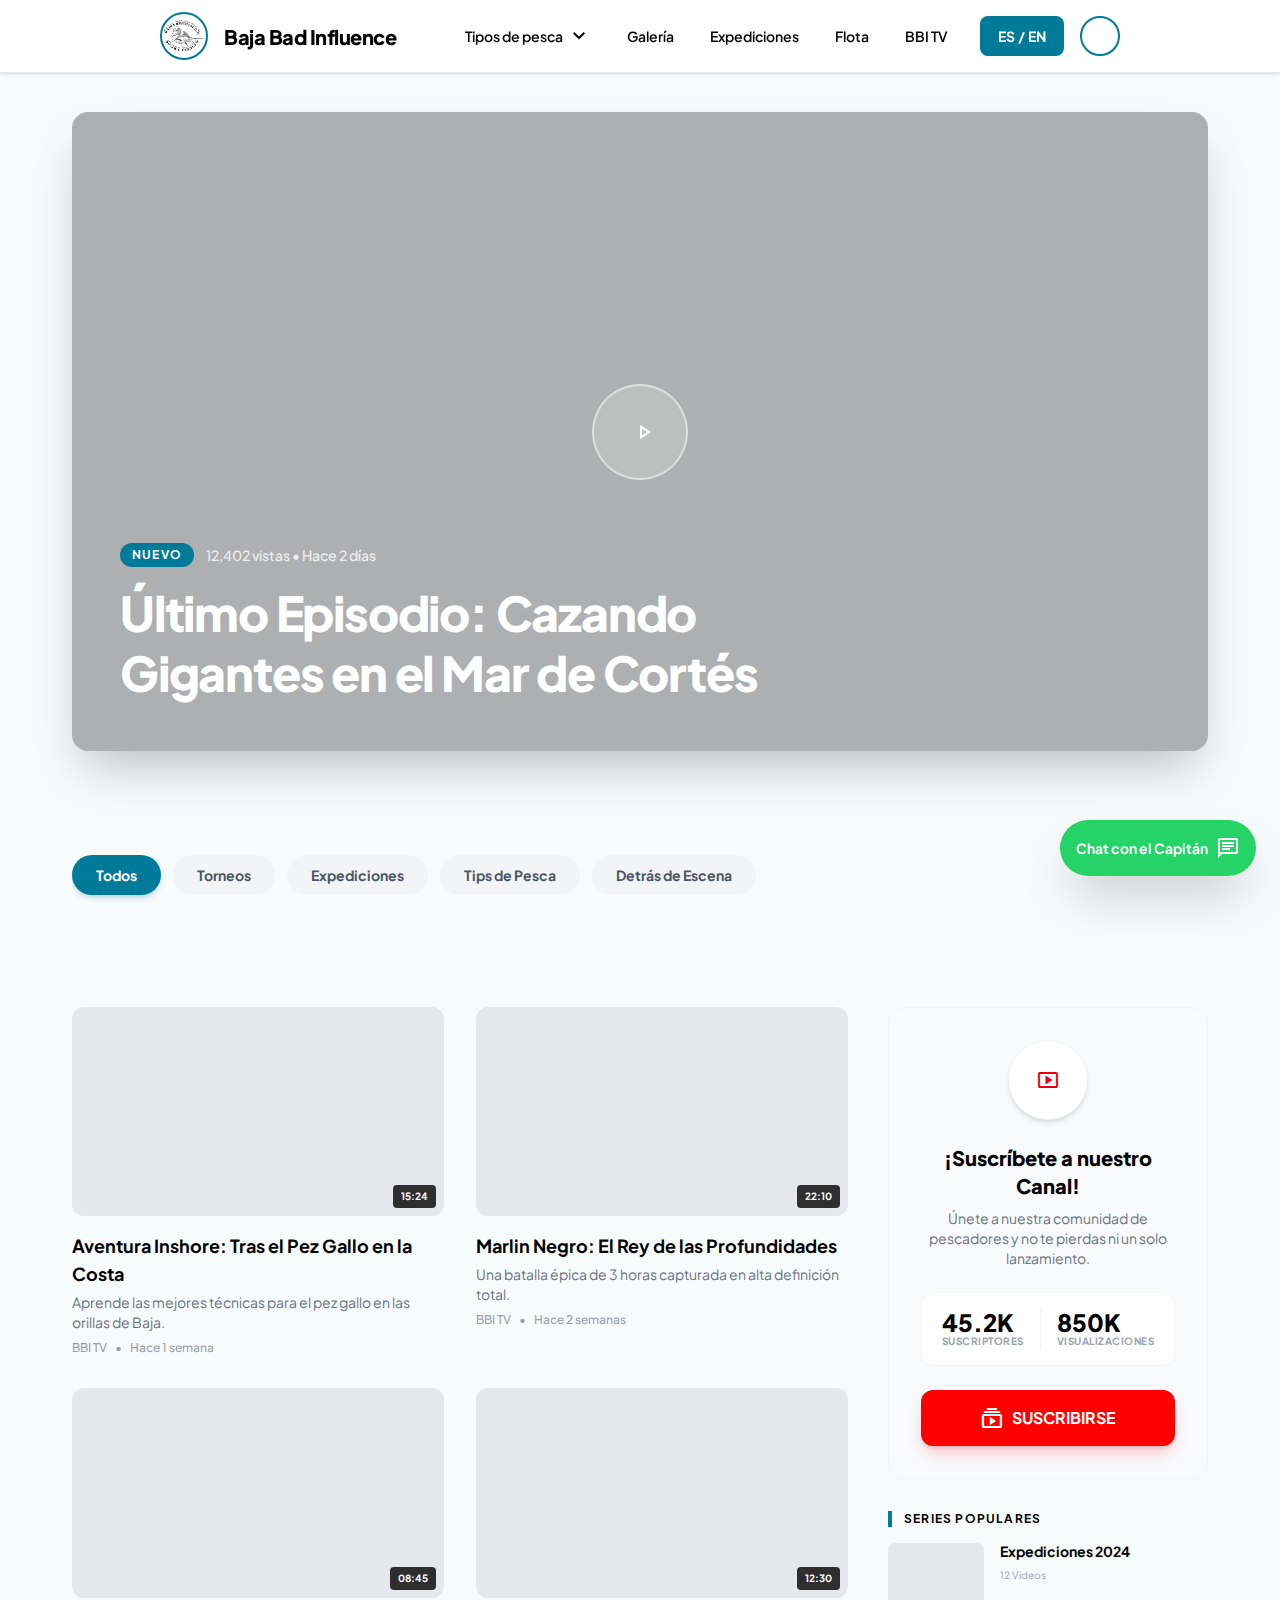
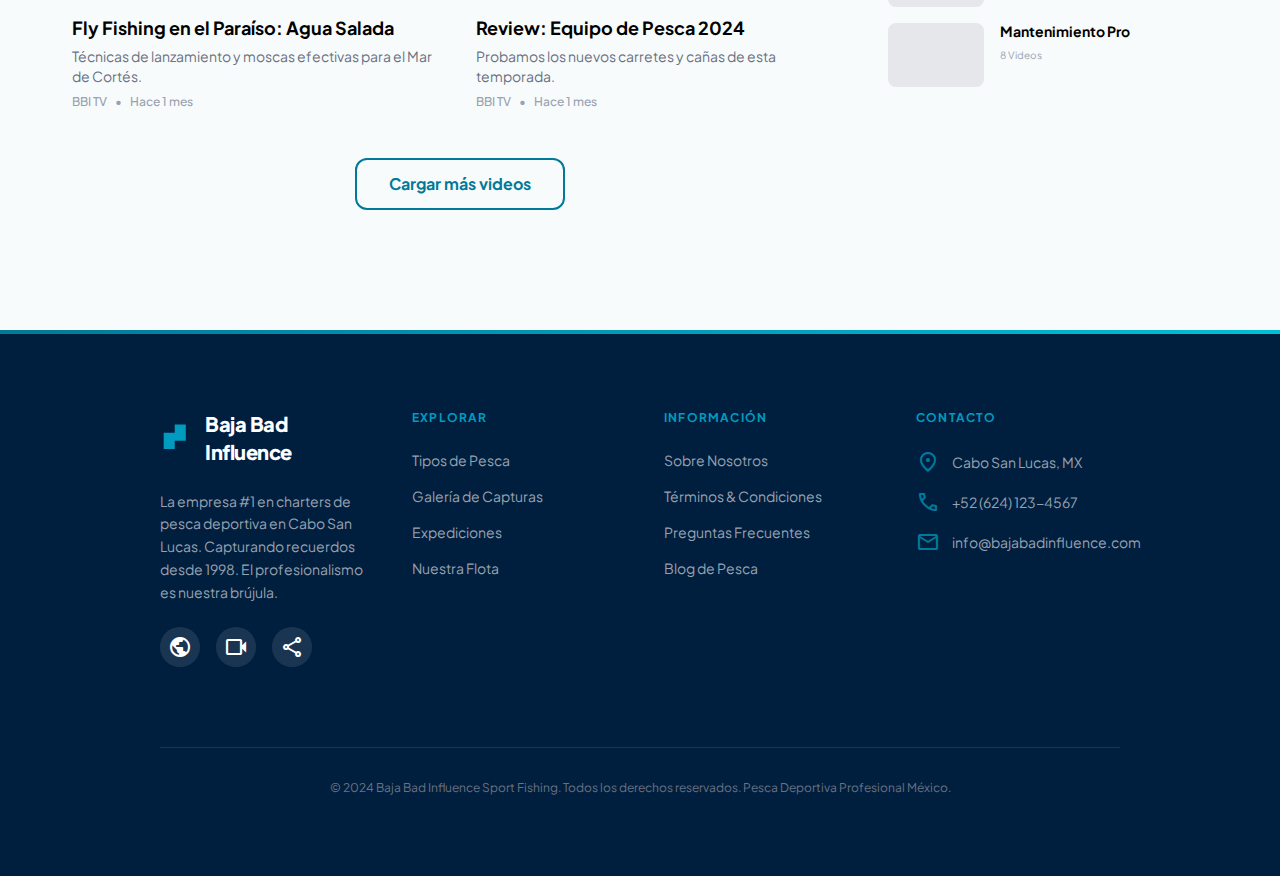
<file: bbitv/index.html>
<!DOCTYPE html><html lang="es"> <head><meta charset="utf-8"><meta name="viewport" content="width=device-width, initial-scale=1.0"><title>Baja Bad Influence</title><link href="https://fonts.googleapis.com/css2?family=Plus+Jakarta+Sans:wght@300;400;500;600;700;800&display=swap" rel="stylesheet"><link href="https://fonts.googleapis.com/css2?family=Material+Symbols+Outlined:wght,FILL@100..700,0..1&display=swap" rel="stylesheet"><link rel="stylesheet" href="/_astro/bbitv.CvsJj22q.css"></head> <body class="bg-background-light ">  <a class="fixed bottom-6 right-6 z-50 bg-[#25D366] text-white p-4 rounded-full shadow-2xl flex items-center gap-2 hover:scale-110 transition-transform" href="#"> <span class="text-sm font-bold">Chat con el Capitán</span> <span class="material-symbols-outlined">chat</span> </a> <header class="fixed top-0 left-0 w-full z-[100] bg-white border-b border-gray-200 px-4 md:px-10 lg:px-40 py-3 shadow-sm"> <div class="flex items-center justify-between whitespace-nowrap max-w-[1200px] mx-auto"> <div class="flex items-center gap-4"> <div class="size-12 flex items-center justify-center bg-white rounded-full border-2 border-primary overflow-hidden"> <img src="/img/logo.png" alt=""> </div> <h2 class=" text-xl font-extrabold leading-tight tracking-tight">
Baja Bad Influence
</h2> </div> <div class="hidden lg:flex flex-1 justify-end gap-8"> <nav class="flex items-center gap-9"> <div class="group relative py-2"> <a class=" text-sm font-semibold flex items-center gap-1 hover:text-primary transition-colors" href="#">
Tipos de pesca
<span class="material-symbols-outlined text-xs">expand_more</span> </a> <div class="absolute top-full left-0 hidden group-hover:block bg-white border border-gray-100 rounded-lg shadow-xl p-4 min-w-[200px]"> <a class="block py-2 text-sm hover:text-primary transition-colors" href="/tipo-pesca/inshore">
Inshore Fishing
</a> <a class="block py-2 text-sm hover:text-primary transition-colors" href="/tipo-pesca/deep-sea">
Deep Sea
</a> <a class="block py-2 text-sm hover:text-primary transition-colors" href="/tipo-pesca/fly-fishing">
Fly Fishing
</a> </div> </div> <a class=" text-sm font-semibold hover:text-primary transition-colors" href="/galeria">
Galería
</a> <a class=" text-sm font-semibold hover:text-primary transition-colors" href="/expediciones">
Expediciones
</a> <a class=" text-sm font-semibold hover:text-primary transition-colors" href="/flota">
Flota
</a> <a class=" text-sm font-semibold hover:text-primary transition-colors" href="/bbitv">
BBI TV
</a> </nav> <div class="flex items-center gap-4"> <button class="flex min-w-[84px] items-center justify-center rounded-lg h-10 px-4 bg-primary text-white text-sm font-bold tracking-wide hover:shadow-lg transition-all"> <span>ES / EN</span> </button> <div class="bg-center bg-no-repeat bg-cover rounded-full size-10 border-2 border-primary" style="background-image: url(&quot;https://lh3.googleusercontent.com/aida-public/...&quot;);"></div> </div> </div> </div> </header> <main class="pt-20 py-10 max-w-[1200px] mx-auto px-4 space-y-16"> <section class="max-w-[1200px] mx-auto px-4 mt-8"> <div class="relative aspect-video w-full rounded-2xl overflow-hidden shadow-2xl group cursor-pointer"> <div class="absolute inset-0 bg-cover bg-center" style="background-image: url(&quot;https://lh3.googleusercontent.com/aida-public/[base64]&quot;);"></div> <div class="absolute inset-0 bg-black/30 group-hover:bg-black/20 transition-all flex items-center justify-center"> <div class="size-24 rounded-full bg-white/20 backdrop-blur-md flex items-center justify-center border-2 border-white/50 group-hover:scale-110 transition-transform"> <span class="material-symbols-outlined text-white text-6xl translate-x-1">play_arrow</span> </div> </div> <div class="absolute bottom-0 left-0 right-0 p-8 md:p-12 video-overlay-gradient"> <div class="flex items-center gap-3 mb-4"> <span class="bg-primary text-white text-xs font-bold px-3 py-1 rounded-full uppercase tracking-widest">NUEVO</span> <span class="text-white/80 text-sm font-medium">12,402 vistas • Hace 2 días</span> </div> <h1 class="text-white text-3xl md:text-5xl font-extrabold leading-tight tracking-tight max-w-3xl">
Último Episodio: Cazando Gigantes en el Mar de Cortés
</h1> </div> </div> </section> <section class="max-w-[1200px] mx-auto px-4 py-10"> <div class="flex items-center gap-3 overflow-x-auto hide-scrollbar pb-2"> <button class="px-6 py-2.5 rounded-full bg-primary text-white font-bold text-sm whitespace-nowrap shadow-md shadow-primary/20">Todos</button> <button class="px-6 py-2.5 rounded-full bg-gray-100 text-gray-600 hover:bg-primary/10 hover:text-primary font-bold text-sm whitespace-nowrap transition-colors">Torneos</button> <button class="px-6 py-2.5 rounded-full bg-gray-100 text-gray-600 hover:bg-primary/10 hover:text-primary font-bold text-sm whitespace-nowrap transition-colors">Expediciones</button> <button class="px-6 py-2.5 rounded-full bg-gray-100 text-gray-600 hover:bg-primary/10 hover:text-primary font-bold text-sm whitespace-nowrap transition-colors">Tips de Pesca</button> <button class="px-6 py-2.5 rounded-full bg-gray-100 text-gray-600 hover:bg-primary/10 hover:text-primary font-bold text-sm whitespace-nowrap transition-colors">Detrás de Escena</button> </div> </section> <section class="max-w-[1200px] mx-auto px-4 pb-20 flex flex-col lg:flex-row gap-10"> <div class="flex-1"> <div class="grid grid-cols-1 md:grid-cols-2 gap-8"> <div class="group cursor-pointer"> <div class="relative aspect-video rounded-xl overflow-hidden mb-4 bg-gray-200"> <div class="absolute inset-0 bg-cover bg-center" style="background-image: url(&quot;https://lh3.googleusercontent.com/aida-public/[base64]&quot;);"></div> <div class="absolute inset-0 bg-black/0 group-hover:bg-black/30 transition-all flex items-center justify-center"> <span class="material-symbols-outlined text-white text-5xl opacity-0 group-hover:opacity-100 transition-opacity">play_circle</span> </div> <span class="absolute bottom-2 right-2 bg-black/80 text-white text-[10px] font-bold px-2 py-1 rounded">15:24</span> </div> <h3 class="font-bold text-lg text-navy-footer mb-1 line-clamp-2 group-hover:text-primary transition-colors">
Aventura Inshore: Tras el Pez Gallo en la Costa
</h3> <p class="text-gray-500 text-sm mb-2">
Aprende las mejores técnicas para el pez gallo en las orillas
                  de Baja.
</p> <div class="flex items-center gap-2 text-xs text-gray-400 font-medium"> <span>BBI TV</span> • <span>Hace 1 semana</span> </div> </div> <div class="group cursor-pointer"> <div class="relative aspect-video rounded-xl overflow-hidden mb-4 bg-gray-200"> <div class="absolute inset-0 bg-cover bg-center" style="background-image: url(&quot;https://lh3.googleusercontent.com/aida-public/[base64]&quot;);"></div> <div class="absolute inset-0 bg-black/0 group-hover:bg-black/30 transition-all flex items-center justify-center"> <span class="material-symbols-outlined text-white text-5xl opacity-0 group-hover:opacity-100 transition-opacity">play_circle</span> </div> <span class="absolute bottom-2 right-2 bg-black/80 text-white text-[10px] font-bold px-2 py-1 rounded">22:10</span> </div> <h3 class="font-bold text-lg text-navy-footer mb-1 line-clamp-2 group-hover:text-primary transition-colors">
Marlin Negro: El Rey de las Profundidades
</h3> <p class="text-gray-500 text-sm mb-2">
Una batalla épica de 3 horas capturada en alta definición
                  total.
</p> <div class="flex items-center gap-2 text-xs text-gray-400 font-medium"> <span>BBI TV</span> • <span>Hace 2 semanas</span> </div> </div> <div class="group cursor-pointer"> <div class="relative aspect-video rounded-xl overflow-hidden mb-4 bg-gray-200"> <div class="absolute inset-0 bg-cover bg-center" style="background-image: url(&quot;https://lh3.googleusercontent.com/aida-public/[base64]&quot;);"></div> <div class="absolute inset-0 bg-black/0 group-hover:bg-black/30 transition-all flex items-center justify-center"> <span class="material-symbols-outlined text-white text-5xl opacity-0 group-hover:opacity-100 transition-opacity">play_circle</span> </div> <span class="absolute bottom-2 right-2 bg-black/80 text-white text-[10px] font-bold px-2 py-1 rounded">08:45</span> </div> <h3 class="font-bold text-lg text-navy-footer mb-1 line-clamp-2 group-hover:text-primary transition-colors">
Fly Fishing en el Paraíso: Agua Salada
</h3> <p class="text-gray-500 text-sm mb-2">
Técnicas de lanzamiento y moscas efectivas para el Mar de
                  Cortés.
</p> <div class="flex items-center gap-2 text-xs text-gray-400 font-medium"> <span>BBI TV</span> • <span>Hace 1 mes</span> </div> </div> <div class="group cursor-pointer"> <div class="relative aspect-video rounded-xl overflow-hidden mb-4 bg-gray-200"> <div class="absolute inset-0 bg-cover bg-center" style="background-image: url(&quot;https://lh3.googleusercontent.com/aida-public/[base64]&quot;);"></div> <div class="absolute inset-0 bg-black/0 group-hover:bg-black/30 transition-all flex items-center justify-center"> <span class="material-symbols-outlined text-white text-5xl opacity-0 group-hover:opacity-100 transition-opacity">play_circle</span> </div> <span class="absolute bottom-2 right-2 bg-black/80 text-white text-[10px] font-bold px-2 py-1 rounded">12:30</span> </div> <h3 class="font-bold text-lg text-navy-footer mb-1 line-clamp-2 group-hover:text-primary transition-colors">
Review: Equipo de Pesca 2024
</h3> <p class="text-gray-500 text-sm mb-2">
Probamos los nuevos carretes y cañas de esta temporada.
</p> <div class="flex items-center gap-2 text-xs text-gray-400 font-medium"> <span>BBI TV</span> • <span>Hace 1 mes</span> </div> </div> </div> <div class="mt-12 flex justify-center"> <button class="px-8 py-3 border-2 border-primary text-primary font-bold rounded-xl hover:bg-primary hover:text-white transition-all">
Cargar más videos
</button> </div> </div> <aside class="w-full lg:w-[320px] space-y-8"> <div class="bg-gray-50 rounded-2xl p-8 border border-gray-100 text-center"> <div class="size-20 bg-white rounded-full mx-auto flex items-center justify-center shadow-md mb-6 border border-gray-100"> <span class="material-symbols-outlined text-red-600 text-5xl">smart_display</span> </div> <h4 class="text-xl font-extrabold text-navy-footer mb-2">
¡Suscríbete a nuestro Canal!
</h4> <p class="text-gray-500 text-sm mb-6">
Únete a nuestra comunidad de pescadores y no te pierdas ni un
                solo lanzamiento.
</p> <div class="bg-white rounded-xl p-4 mb-6 flex items-center justify-center gap-4 border border-gray-100"> <div class="text-left"> <div class="text-2xl font-black text-navy-footer leading-none">
45.2K
</div> <div class="text-[10px] uppercase font-bold text-gray-400 tracking-wider">
Suscriptores
</div> </div> <div class="h-10 w-[1px] bg-gray-100"></div> <div class="text-left"> <div class="text-2xl font-black text-navy-footer leading-none">
850K
</div> <div class="text-[10px] uppercase font-bold text-gray-400 tracking-wider">
Visualizaciones
</div> </div> </div> <button class="w-full bg-[#FF0000] text-white font-bold py-4 rounded-xl flex items-center justify-center gap-2 hover:scale-[1.02] transition-transform shadow-lg shadow-red-600/20"> <span class="material-symbols-outlined">subscriptions</span>
SUSCRIBIRSE
</button> </div> <div class="space-y-4"> <h4 class="font-bold text-navy-footer uppercase text-xs tracking-widest border-l-4 border-primary pl-3">
Series Populares
</h4> <div class="space-y-4"> <div class="flex gap-4 group cursor-pointer"> <div class="w-24 h-16 rounded-lg overflow-hidden flex-shrink-0 bg-gray-200"> <div class="w-full h-full bg-cover bg-center" style="background-image: url(&quot;https://lh3.googleusercontent.com/aida-public/[base64]&quot;);"></div> </div> <div> <h5 class="text-sm font-bold leading-tight group-hover:text-primary">
Expediciones 2024
</h5> <span class="text-[10px] text-gray-400">12 Videos</span> </div> </div> <div class="flex gap-4 group cursor-pointer"> <div class="w-24 h-16 rounded-lg overflow-hidden flex-shrink-0 bg-gray-200"> <div class="w-full h-full bg-cover bg-center" style="background-image: url(&quot;https://lh3.googleusercontent.com/aida-public/[base64]&quot;);"></div> </div> <div> <h5 class="text-sm font-bold leading-tight group-hover:text-primary">
Mantenimiento Pro
</h5> <span class="text-[10px] text-gray-400">8 Videos</span> </div> </div> </div> </div> </aside> </section> </main> <footer class="bg-background-dark text-white py-20 px-4 md:px-10 lg:px-40 relative overflow-hidden"> <div class="absolute top-0 left-0 w-full h-1 bg-teal-gradient"></div> <div class="max-w-[1200px] mx-auto grid grid-cols-1 md:grid-cols-4 gap-12"> <div class="space-y-6"> <div class="flex items-center gap-4 text-accent-teal"> <div class="size-8"> <svg fill="currentColor" viewBox="0 0 48 48" xmlns="http://www.w3.org/2000/svg"> <path clip-rule="evenodd" d="M24 4H42V17.3333V30.6667H24V44H6V30.6667V17.3333H24V4Z" fill-rule="evenodd"></path> </svg> </div> <h2 class="text-white text-xl font-extrabold tracking-tight">Baja Bad Influence</h2> </div> <p class="text-gray-400 text-sm leading-relaxed">
La empresa #1 en charters de pesca deportiva en Cabo San Lucas. Capturando recuerdos desde 1998. El
                    profesionalismo es nuestra brújula.
</p> <div class="flex gap-4"> <a class="size-10 rounded-full bg-white/10 flex items-center justify-center hover:bg-primary transition-colors" href="#"> <span class="material-symbols-outlined text-lg text-white">public</span> </a> <a class="size-10 rounded-full bg-white/10 flex items-center justify-center hover:bg-primary transition-colors" href="#"> <span class="material-symbols-outlined text-lg text-white">videocam</span> </a> <a class="size-10 rounded-full bg-white/10 flex items-center justify-center hover:bg-primary transition-colors" href="#"> <span class="material-symbols-outlined text-lg text-white">share</span> </a> </div> </div> <div> <h4 class="font-bold mb-6 uppercase text-xs tracking-widest text-accent-teal">Explorar</h4> <ul class="space-y-4 text-sm text-gray-400"> <li><a class="hover:text-white hover:translate-x-1 inline-block transition-all" href="#">Tipos de
                            Pesca</a></li> <li><a class="hover:text-white hover:translate-x-1 inline-block transition-all" href="#">Galería de
                            Capturas</a></li> <li><a class="hover:text-white hover:translate-x-1 inline-block transition-all" href="#">Expediciones</a></li> <li><a class="hover:text-white hover:translate-x-1 inline-block transition-all" href="#">Nuestra
                            Flota</a></li> </ul> </div> <div> <h4 class="font-bold mb-6 uppercase text-xs tracking-widest text-accent-teal">Información</h4> <ul class="space-y-4 text-sm text-gray-400"> <li><a class="hover:text-white hover:translate-x-1 inline-block transition-all" href="#">Sobre
                            Nosotros</a></li> <li><a class="hover:text-white hover:translate-x-1 inline-block transition-all" href="#">Términos
                            &amp; Condiciones</a></li> <li><a class="hover:text-white hover:translate-x-1 inline-block transition-all" href="#">Preguntas
                            Frecuentes</a></li> <li><a class="hover:text-white hover:translate-x-1 inline-block transition-all" href="#">Blog de
                            Pesca</a></li> </ul> </div> <div> <h4 class="font-bold mb-6 uppercase text-xs tracking-widest text-accent-teal">Contacto</h4> <ul class="space-y-4 text-sm text-gray-400"> <li class="flex items-center gap-3"><span class="material-symbols-outlined text-primary">location_on</span> Cabo San Lucas, MX</li> <li class="flex items-center gap-3"><span class="material-symbols-outlined text-primary">call</span>
+52 (624) 123-4567</li> <li class="flex items-center gap-3"><span class="material-symbols-outlined text-primary">mail</span>
info@bajabadinfluence.com</li> </ul> </div> </div> <div class="max-w-[1200px] mx-auto mt-20 pt-8 border-t border-white/10 text-center text-xs text-gray-500">
© 2024 Baja Bad Influence Sport Fishing. Todos los derechos reservados. Pesca Deportiva Profesional México.
</div> </footer>  </body></html>
</file>
<file: _astro/bbitv.CvsJj22q.css>
/*! tailwindcss v4.1.18 | MIT License | https://tailwindcss.com */@layer properties{@supports (((-webkit-hyphens:none)) and (not (margin-trim:inline))) or ((-moz-orient:inline) and (not (color:rgb(from red r g b)))){*,:before,:after,::backdrop{--tw-translate-x:0;--tw-translate-y:0;--tw-translate-z:0;--tw-scale-x:1;--tw-scale-y:1;--tw-scale-z:1;--tw-rotate-x:initial;--tw-rotate-y:initial;--tw-rotate-z:initial;--tw-skew-x:initial;--tw-skew-y:initial;--tw-space-y-reverse:0;--tw-border-style:solid;--tw-gradient-position:initial;--tw-gradient-from:#0000;--tw-gradient-via:#0000;--tw-gradient-to:#0000;--tw-gradient-stops:initial;--tw-gradient-via-stops:initial;--tw-gradient-from-position:0%;--tw-gradient-via-position:50%;--tw-gradient-to-position:100%;--tw-leading:initial;--tw-font-weight:initial;--tw-tracking:initial;--tw-shadow:0 0 #0000;--tw-shadow-color:initial;--tw-shadow-alpha:100%;--tw-inset-shadow:0 0 #0000;--tw-inset-shadow-color:initial;--tw-inset-shadow-alpha:100%;--tw-ring-color:initial;--tw-ring-shadow:0 0 #0000;--tw-inset-ring-color:initial;--tw-inset-ring-shadow:0 0 #0000;--tw-ring-inset:initial;--tw-ring-offset-width:0px;--tw-ring-offset-color:#fff;--tw-ring-offset-shadow:0 0 #0000;--tw-blur:initial;--tw-brightness:initial;--tw-contrast:initial;--tw-grayscale:initial;--tw-hue-rotate:initial;--tw-invert:initial;--tw-opacity:initial;--tw-saturate:initial;--tw-sepia:initial;--tw-drop-shadow:initial;--tw-drop-shadow-color:initial;--tw-drop-shadow-alpha:100%;--tw-drop-shadow-size:initial;--tw-backdrop-blur:initial;--tw-backdrop-brightness:initial;--tw-backdrop-contrast:initial;--tw-backdrop-grayscale:initial;--tw-backdrop-hue-rotate:initial;--tw-backdrop-invert:initial;--tw-backdrop-opacity:initial;--tw-backdrop-saturate:initial;--tw-backdrop-sepia:initial;--tw-duration:initial}}}@layer theme{:root,:host{--font-sans:ui-sans-serif,system-ui,sans-serif,"Apple Color Emoji","Segoe UI Emoji","Segoe UI Symbol","Noto Color Emoji";--font-mono:ui-monospace,SFMono-Regular,Menlo,Monaco,Consolas,"Liberation Mono","Courier New",monospace;--color-red-600:oklch(57.7% .245 27.325);--color-teal-50:oklch(98.4% .014 180.72);--color-teal-100:oklch(95.3% .051 180.801);--color-gray-50:oklch(98.5% .002 247.839);--color-gray-100:oklch(96.7% .003 264.542);--color-gray-200:oklch(92.8% .006 264.531);--color-gray-300:oklch(87.2% .01 258.338);--color-gray-400:oklch(70.7% .022 261.325);--color-gray-500:oklch(55.1% .027 264.364);--color-gray-600:oklch(44.6% .03 256.802);--color-black:#000;--color-white:#fff;--spacing:.25rem;--container-xs:20rem;--container-xl:36rem;--container-2xl:42rem;--container-3xl:48rem;--container-4xl:56rem;--text-xs:.75rem;--text-xs--line-height:calc(1/.75);--text-sm:.875rem;--text-sm--line-height:calc(1.25/.875);--text-lg:1.125rem;--text-lg--line-height:calc(1.75/1.125);--text-xl:1.25rem;--text-xl--line-height:calc(1.75/1.25);--text-2xl:1.5rem;--text-2xl--line-height:calc(2/1.5);--text-3xl:1.875rem;--text-3xl--line-height: 1.2 ;--text-4xl:2.25rem;--text-4xl--line-height:calc(2.5/2.25);--text-5xl:3rem;--text-5xl--line-height:1;--text-6xl:3.75rem;--text-6xl--line-height:1;--text-7xl:4.5rem;--text-7xl--line-height:1;--text-8xl:6rem;--text-8xl--line-height:1;--font-weight-normal:400;--font-weight-medium:500;--font-weight-semibold:600;--font-weight-bold:700;--font-weight-extrabold:800;--font-weight-black:900;--tracking-tighter:-.05em;--tracking-tight:-.025em;--tracking-wide:.025em;--tracking-wider:.05em;--tracking-widest:.1em;--leading-tight:1.25;--leading-relaxed:1.625;--radius-lg:.5rem;--radius-xl:.75rem;--radius-2xl:1rem;--radius-3xl:1.5rem;--drop-shadow-lg:0 4px 4px #00000026;--blur-sm:8px;--blur-md:12px;--blur-3xl:64px;--aspect-video:16/9;--default-transition-duration:.15s;--default-transition-timing-function:cubic-bezier(.4,0,.2,1);--default-font-family:var(--font-sans);--default-mono-font-family:var(--font-mono);--font-display:"Plus Jakarta Sans",sans-serif}}@layer base{*,:after,:before,::backdrop{box-sizing:border-box;border:0 solid;margin:0;padding:0}::file-selector-button{box-sizing:border-box;border:0 solid;margin:0;padding:0}html,:host{-webkit-text-size-adjust:100%;tab-size:4;line-height:1.5;font-family:var(--default-font-family,ui-sans-serif,system-ui,sans-serif,"Apple Color Emoji","Segoe UI Emoji","Segoe UI Symbol","Noto Color Emoji");font-feature-settings:var(--default-font-feature-settings,normal);font-variation-settings:var(--default-font-variation-settings,normal);-webkit-tap-highlight-color:transparent}hr{height:0;color:inherit;border-top-width:1px}abbr:where([title]){-webkit-text-decoration:underline dotted;text-decoration:underline dotted}h1,h2,h3,h4,h5,h6{font-size:inherit;font-weight:inherit}a{color:inherit;-webkit-text-decoration:inherit;text-decoration:inherit}b,strong{font-weight:bolder}code,kbd,samp,pre{font-family:var(--default-mono-font-family,ui-monospace,SFMono-Regular,Menlo,Monaco,Consolas,"Liberation Mono","Courier New",monospace);font-feature-settings:var(--default-mono-font-feature-settings,normal);font-variation-settings:var(--default-mono-font-variation-settings,normal);font-size:1em}small{font-size:80%}sub,sup{vertical-align:baseline;font-size:75%;line-height:0;position:relative}sub{bottom:-.25em}sup{top:-.5em}table{text-indent:0;border-color:inherit;border-collapse:collapse}:-moz-focusring{outline:auto}progress{vertical-align:baseline}summary{display:list-item}ol,ul,menu{list-style:none}img,svg,video,canvas,audio,iframe,embed,object{vertical-align:middle;display:block}img,video{max-width:100%;height:auto}button,input,select,optgroup,textarea{font:inherit;font-feature-settings:inherit;font-variation-settings:inherit;letter-spacing:inherit;color:inherit;opacity:1;background-color:#0000;border-radius:0}::file-selector-button{font:inherit;font-feature-settings:inherit;font-variation-settings:inherit;letter-spacing:inherit;color:inherit;opacity:1;background-color:#0000;border-radius:0}:where(select:is([multiple],[size])) optgroup{font-weight:bolder}:where(select:is([multiple],[size])) optgroup option{padding-inline-start:20px}::file-selector-button{margin-inline-end:4px}::placeholder{opacity:1}@supports (not ((-webkit-appearance:-apple-pay-button))) or (contain-intrinsic-size:1px){::placeholder{color:currentColor}@supports (color:color-mix(in lab,red,red)){::placeholder{color:color-mix(in oklab,currentcolor 50%,transparent)}}}textarea{resize:vertical}::-webkit-search-decoration{-webkit-appearance:none}::-webkit-date-and-time-value{min-height:1lh;text-align:inherit}::-webkit-datetime-edit{display:inline-flex}::-webkit-datetime-edit-fields-wrapper{padding:0}::-webkit-datetime-edit{padding-block:0}::-webkit-datetime-edit-year-field{padding-block:0}::-webkit-datetime-edit-month-field{padding-block:0}::-webkit-datetime-edit-day-field{padding-block:0}::-webkit-datetime-edit-hour-field{padding-block:0}::-webkit-datetime-edit-minute-field{padding-block:0}::-webkit-datetime-edit-second-field{padding-block:0}::-webkit-datetime-edit-millisecond-field{padding-block:0}::-webkit-datetime-edit-meridiem-field{padding-block:0}::-webkit-calendar-picker-indicator{line-height:1}:-moz-ui-invalid{box-shadow:none}button,input:where([type=button],[type=reset],[type=submit]){appearance:button}::file-selector-button{appearance:button}::-webkit-inner-spin-button{height:auto}::-webkit-outer-spin-button{height:auto}[hidden]:where(:not([hidden=until-found])){display:none!important}html{font-family:var(--font-display)}}@layer components;@layer utilities{.absolute{position:absolute}.fixed{position:fixed}.relative{position:relative}.inset-0{inset:calc(var(--spacing)*0)}.inset-x-0{inset-inline:calc(var(--spacing)*0)}.-top-4{top:calc(var(--spacing)*-4)}.top-0{top:calc(var(--spacing)*0)}.top-4{top:calc(var(--spacing)*4)}.top-full{top:100%}.right-0{right:calc(var(--spacing)*0)}.right-2{right:calc(var(--spacing)*2)}.right-4{right:calc(var(--spacing)*4)}.right-6{right:calc(var(--spacing)*6)}.-bottom-6{bottom:calc(var(--spacing)*-6)}.bottom-0{bottom:calc(var(--spacing)*0)}.bottom-2{bottom:calc(var(--spacing)*2)}.bottom-4{bottom:calc(var(--spacing)*4)}.bottom-6{bottom:calc(var(--spacing)*6)}.-left-6{left:calc(var(--spacing)*-6)}.left-0{left:calc(var(--spacing)*0)}.left-1\/2{left:50%}.left-4{left:calc(var(--spacing)*4)}.left-6{left:calc(var(--spacing)*6)}.-z-0{z-index:-0}.z-0{z-index:0}.z-10{z-index:10}.z-20{z-index:20}.z-50{z-index:50}.z-\[100\]{z-index:100}.col-span-1{grid-column:span 1/span 1}.col-span-2{grid-column:span 2/span 2}.row-span-1{grid-row:span 1/span 1}.row-span-2{grid-row:span 2/span 2}.container{width:100%}@media(min-width:40rem){.container{max-width:40rem}}@media(min-width:48rem){.container{max-width:48rem}}@media(min-width:64rem){.container{max-width:64rem}}@media(min-width:80rem){.container{max-width:80rem}}@media(min-width:96rem){.container{max-width:96rem}}.mx-auto{margin-inline:auto}.-mt-12{margin-top:calc(var(--spacing)*-12)}.-mt-16{margin-top:calc(var(--spacing)*-16)}.-mt-24{margin-top:calc(var(--spacing)*-24)}.mt-2{margin-top:calc(var(--spacing)*2)}.mt-8{margin-top:calc(var(--spacing)*8)}.mt-12{margin-top:calc(var(--spacing)*12)}.mt-16{margin-top:calc(var(--spacing)*16)}.mt-20{margin-top:calc(var(--spacing)*20)}.mt-32{margin-top:calc(var(--spacing)*32)}.mt-auto{margin-top:auto}.-mr-16{margin-right:calc(var(--spacing)*-16)}.-mr-24{margin-right:calc(var(--spacing)*-24)}.mb-1{margin-bottom:calc(var(--spacing)*1)}.mb-2{margin-bottom:calc(var(--spacing)*2)}.mb-3{margin-bottom:calc(var(--spacing)*3)}.mb-4{margin-bottom:calc(var(--spacing)*4)}.mb-6{margin-bottom:calc(var(--spacing)*6)}.mb-8{margin-bottom:calc(var(--spacing)*8)}.mb-10{margin-bottom:calc(var(--spacing)*10)}.mb-12{margin-bottom:calc(var(--spacing)*12)}.mb-16{margin-bottom:calc(var(--spacing)*16)}.mb-32{margin-bottom:calc(var(--spacing)*32)}.line-clamp-2{-webkit-line-clamp:2;-webkit-box-orient:vertical;display:-webkit-box;overflow:hidden}.block{display:block}.flex{display:flex}.grid{display:grid}.hidden{display:none}.inline-block{display:inline-block}.aspect-video{aspect-ratio:var(--aspect-video)}.size-8{width:calc(var(--spacing)*8);height:calc(var(--spacing)*8)}.size-10{width:calc(var(--spacing)*10);height:calc(var(--spacing)*10)}.size-12{width:calc(var(--spacing)*12);height:calc(var(--spacing)*12)}.size-14{width:calc(var(--spacing)*14);height:calc(var(--spacing)*14)}.size-16{width:calc(var(--spacing)*16);height:calc(var(--spacing)*16)}.size-20{width:calc(var(--spacing)*20);height:calc(var(--spacing)*20)}.size-24{width:calc(var(--spacing)*24);height:calc(var(--spacing)*24)}.h-1{height:calc(var(--spacing)*1)}.h-1\.5{height:calc(var(--spacing)*1.5)}.h-10{height:calc(var(--spacing)*10)}.h-14{height:calc(var(--spacing)*14)}.h-16{height:calc(var(--spacing)*16)}.h-32{height:calc(var(--spacing)*32)}.h-36{height:calc(var(--spacing)*36)}.h-48{height:calc(var(--spacing)*48)}.h-56{height:calc(var(--spacing)*56)}.h-64{height:calc(var(--spacing)*64)}.h-72{height:calc(var(--spacing)*72)}.h-80{height:calc(var(--spacing)*80)}.h-\[60vh\]{height:60vh}.h-\[65vh\]{height:65vh}.h-\[70vh\]{height:70vh}.h-\[80vh\]{height:80vh}.h-\[85vh\]{height:85vh}.h-\[400px\]{height:400px}.h-\[500px\]{height:500px}.h-\[600px\]{height:600px}.h-auto{height:auto}.h-full{height:100%}.h-screen{height:100vh}.min-h-\[500px\]{min-height:500px}.min-h-\[600px\]{min-height:600px}.w-1{width:calc(var(--spacing)*1)}.w-20{width:calc(var(--spacing)*20)}.w-24{width:calc(var(--spacing)*24)}.w-32{width:calc(var(--spacing)*32)}.w-48{width:calc(var(--spacing)*48)}.w-64{width:calc(var(--spacing)*64)}.w-\[1px\]{width:1px}.w-\[320px\]{width:320px}.w-full{width:100%}.w-px{width:1px}.max-w-2xl{max-width:var(--container-2xl)}.max-w-3xl{max-width:var(--container-3xl)}.max-w-4xl{max-width:var(--container-4xl)}.max-w-\[240px\]{max-width:240px}.max-w-\[1200px\]{max-width:1200px}.max-w-xl{max-width:var(--container-xl)}.max-w-xs{max-width:var(--container-xs)}.min-w-\[84px\]{min-width:84px}.min-w-\[200px\]{min-width:200px}.min-w-\[220px\]{min-width:220px}.flex-1{flex:1}.flex-none{flex:none}.flex-shrink-0{flex-shrink:0}.flex-grow{flex-grow:1}.-translate-x-1\/2{--tw-translate-x: -50% ;translate:var(--tw-translate-x)var(--tw-translate-y)}.translate-x-1{--tw-translate-x:calc(var(--spacing)*1);translate:var(--tw-translate-x)var(--tw-translate-y)}.scale-105{--tw-scale-x:105%;--tw-scale-y:105%;--tw-scale-z:105%;scale:var(--tw-scale-x)var(--tw-scale-y)}.transform{transform:var(--tw-rotate-x,)var(--tw-rotate-y,)var(--tw-rotate-z,)var(--tw-skew-x,)var(--tw-skew-y,)}.cursor-pointer{cursor:pointer}.grid-cols-1{grid-template-columns:repeat(1,minmax(0,1fr))}.grid-cols-2{grid-template-columns:repeat(2,minmax(0,1fr))}.grid-cols-3{grid-template-columns:repeat(3,minmax(0,1fr))}.flex-col{flex-direction:column}.flex-wrap{flex-wrap:wrap}.items-center{align-items:center}.items-end{align-items:flex-end}.items-start{align-items:flex-start}.justify-between{justify-content:space-between}.justify-center{justify-content:center}.justify-end{justify-content:flex-end}.gap-1{gap:calc(var(--spacing)*1)}.gap-2{gap:calc(var(--spacing)*2)}.gap-3{gap:calc(var(--spacing)*3)}.gap-4{gap:calc(var(--spacing)*4)}.gap-6{gap:calc(var(--spacing)*6)}.gap-8{gap:calc(var(--spacing)*8)}.gap-9{gap:calc(var(--spacing)*9)}.gap-10{gap:calc(var(--spacing)*10)}.gap-12{gap:calc(var(--spacing)*12)}.gap-16{gap:calc(var(--spacing)*16)}:where(.space-y-2>:not(:last-child)){--tw-space-y-reverse:0;margin-block-start:calc(calc(var(--spacing)*2)*var(--tw-space-y-reverse));margin-block-end:calc(calc(var(--spacing)*2)*calc(1 - var(--tw-space-y-reverse)))}:where(.space-y-3>:not(:last-child)){--tw-space-y-reverse:0;margin-block-start:calc(calc(var(--spacing)*3)*var(--tw-space-y-reverse));margin-block-end:calc(calc(var(--spacing)*3)*calc(1 - var(--tw-space-y-reverse)))}:where(.space-y-4>:not(:last-child)){--tw-space-y-reverse:0;margin-block-start:calc(calc(var(--spacing)*4)*var(--tw-space-y-reverse));margin-block-end:calc(calc(var(--spacing)*4)*calc(1 - var(--tw-space-y-reverse)))}:where(.space-y-5>:not(:last-child)){--tw-space-y-reverse:0;margin-block-start:calc(calc(var(--spacing)*5)*var(--tw-space-y-reverse));margin-block-end:calc(calc(var(--spacing)*5)*calc(1 - var(--tw-space-y-reverse)))}:where(.space-y-6>:not(:last-child)){--tw-space-y-reverse:0;margin-block-start:calc(calc(var(--spacing)*6)*var(--tw-space-y-reverse));margin-block-end:calc(calc(var(--spacing)*6)*calc(1 - var(--tw-space-y-reverse)))}:where(.space-y-8>:not(:last-child)){--tw-space-y-reverse:0;margin-block-start:calc(calc(var(--spacing)*8)*var(--tw-space-y-reverse));margin-block-end:calc(calc(var(--spacing)*8)*calc(1 - var(--tw-space-y-reverse)))}:where(.space-y-16>:not(:last-child)){--tw-space-y-reverse:0;margin-block-start:calc(calc(var(--spacing)*16)*var(--tw-space-y-reverse));margin-block-end:calc(calc(var(--spacing)*16)*calc(1 - var(--tw-space-y-reverse)))}:where(.space-y-24>:not(:last-child)){--tw-space-y-reverse:0;margin-block-start:calc(calc(var(--spacing)*24)*var(--tw-space-y-reverse));margin-block-end:calc(calc(var(--spacing)*24)*calc(1 - var(--tw-space-y-reverse)))}.gap-x-8{column-gap:calc(var(--spacing)*8)}.gap-y-6{row-gap:calc(var(--spacing)*6)}.overflow-hidden{overflow:hidden}.overflow-x-auto{overflow-x:auto}.rounded{border-radius:.25rem}.rounded-2xl{border-radius:var(--radius-2xl)}.rounded-3xl{border-radius:var(--radius-3xl)}.rounded-\[2\.5rem\]{border-radius:2.5rem}.rounded-full{border-radius:3.40282e38px}.rounded-lg{border-radius:var(--radius-lg)}.rounded-xl{border-radius:var(--radius-xl)}.border{border-style:var(--tw-border-style);border-width:1px}.border-2{border-style:var(--tw-border-style);border-width:2px}.border-4{border-style:var(--tw-border-style);border-width:4px}.border-t{border-top-style:var(--tw-border-style);border-top-width:1px}.border-b{border-bottom-style:var(--tw-border-style);border-bottom-width:1px}.border-l-4{border-left-style:var(--tw-border-style);border-left-width:4px}.border-accent-teal{border-color:#009bbf}.border-accent-teal\/30{border-color:#009bbf4d}.border-gray-100{border-color:var(--color-gray-100)}.border-gray-200{border-color:var(--color-gray-200)}.border-gray-500{border-color:var(--color-gray-500)}.border-primary{border-color:#007a99}.border-primary\/10{border-color:#007a991a}.border-primary\/20{border-color:#007a9933}.border-teal-50{border-color:var(--color-teal-50)}.border-teal-100{border-color:var(--color-teal-100)}.border-teal-100\/20{border-color:#cbfbf133}@supports (color:color-mix(in lab,red,red)){.border-teal-100\/20{border-color:color-mix(in oklab,var(--color-teal-100)20%,transparent)}}.border-white{border-color:var(--color-white)}.border-white\/10{border-color:#ffffff1a}@supports (color:color-mix(in lab,red,red)){.border-white\/10{border-color:color-mix(in oklab,var(--color-white)10%,transparent)}}.border-white\/50{border-color:#ffffff80}@supports (color:color-mix(in lab,red,red)){.border-white\/50{border-color:color-mix(in oklab,var(--color-white)50%,transparent)}}.bg-\[\#25D366\]{background-color:#25d366}.bg-\[\#FF0000\]{background-color:red}.bg-accent-teal{background-color:#009bbf}.bg-accent-teal\/5{background-color:#009bbf0d}.bg-accent-teal\/10{background-color:#009bbf1a}.bg-accent-teal\/20{background-color:#009bbf33}.bg-background-dark{background-color:#001f3f}.bg-background-light{background-color:#f8fbfc}.bg-black\/0{background-color:#0000}@supports (color:color-mix(in lab,red,red)){.bg-black\/0{background-color:color-mix(in oklab,var(--color-black)0%,transparent)}}.bg-black\/20{background-color:#0003}@supports (color:color-mix(in lab,red,red)){.bg-black\/20{background-color:color-mix(in oklab,var(--color-black)20%,transparent)}}.bg-black\/30{background-color:#0000004d}@supports (color:color-mix(in lab,red,red)){.bg-black\/30{background-color:color-mix(in oklab,var(--color-black)30%,transparent)}}.bg-black\/80{background-color:#000c}@supports (color:color-mix(in lab,red,red)){.bg-black\/80{background-color:color-mix(in oklab,var(--color-black)80%,transparent)}}.bg-gray-50{background-color:var(--color-gray-50)}.bg-gray-100{background-color:var(--color-gray-100)}.bg-gray-200{background-color:var(--color-gray-200)}.bg-primary{background-color:#007a99}.bg-primary\/5{background-color:#007a990d}.bg-primary\/10{background-color:#007a991a}.bg-primary\/20{background-color:#007a9933}.bg-white{background-color:var(--color-white)}.bg-white\/5{background-color:#ffffff0d}@supports (color:color-mix(in lab,red,red)){.bg-white\/5{background-color:color-mix(in oklab,var(--color-white)5%,transparent)}}.bg-white\/10{background-color:#ffffff1a}@supports (color:color-mix(in lab,red,red)){.bg-white\/10{background-color:color-mix(in oklab,var(--color-white)10%,transparent)}}.bg-white\/20{background-color:#fff3}@supports (color:color-mix(in lab,red,red)){.bg-white\/20{background-color:color-mix(in oklab,var(--color-white)20%,transparent)}}.bg-gradient-to-t{--tw-gradient-position:to top in oklab;background-image:linear-gradient(var(--tw-gradient-stops))}.from-background-light{--tw-gradient-from:#f8fbfc;--tw-gradient-stops:var(--tw-gradient-via-stops,var(--tw-gradient-position),var(--tw-gradient-from)var(--tw-gradient-from-position),var(--tw-gradient-to)var(--tw-gradient-to-position))}.via-transparent{--tw-gradient-via:transparent;--tw-gradient-via-stops:var(--tw-gradient-position),var(--tw-gradient-from)var(--tw-gradient-from-position),var(--tw-gradient-via)var(--tw-gradient-via-position),var(--tw-gradient-to)var(--tw-gradient-to-position);--tw-gradient-stops:var(--tw-gradient-via-stops)}.to-transparent{--tw-gradient-to:transparent;--tw-gradient-stops:var(--tw-gradient-via-stops,var(--tw-gradient-position),var(--tw-gradient-from)var(--tw-gradient-from-position),var(--tw-gradient-to)var(--tw-gradient-to-position))}.bg-cover{background-size:cover}.bg-center{background-position:50%}.bg-no-repeat{background-repeat:no-repeat}.object-cover{object-fit:cover}.p-4{padding:calc(var(--spacing)*4)}.p-6{padding:calc(var(--spacing)*6)}.p-8{padding:calc(var(--spacing)*8)}.p-10{padding:calc(var(--spacing)*10)}.p-12{padding:calc(var(--spacing)*12)}.px-2{padding-inline:calc(var(--spacing)*2)}.px-3{padding-inline:calc(var(--spacing)*3)}.px-4{padding-inline:calc(var(--spacing)*4)}.px-6{padding-inline:calc(var(--spacing)*6)}.px-8{padding-inline:calc(var(--spacing)*8)}.px-10{padding-inline:calc(var(--spacing)*10)}.py-1{padding-block:calc(var(--spacing)*1)}.py-1\.5{padding-block:calc(var(--spacing)*1.5)}.py-2{padding-block:calc(var(--spacing)*2)}.py-2\.5{padding-block:calc(var(--spacing)*2.5)}.py-3{padding-block:calc(var(--spacing)*3)}.py-4{padding-block:calc(var(--spacing)*4)}.py-5{padding-block:calc(var(--spacing)*5)}.py-10{padding-block:calc(var(--spacing)*10)}.py-20{padding-block:calc(var(--spacing)*20)}.pt-4{padding-top:calc(var(--spacing)*4)}.pt-8{padding-top:calc(var(--spacing)*8)}.pt-12{padding-top:calc(var(--spacing)*12)}.pt-16{padding-top:calc(var(--spacing)*16)}.pt-20{padding-top:calc(var(--spacing)*20)}.pb-2{padding-bottom:calc(var(--spacing)*2)}.pb-8{padding-bottom:calc(var(--spacing)*8)}.pb-20{padding-bottom:calc(var(--spacing)*20)}.pb-24{padding-bottom:calc(var(--spacing)*24)}.pb-32{padding-bottom:calc(var(--spacing)*32)}.pl-3{padding-left:calc(var(--spacing)*3)}.pl-12{padding-left:calc(var(--spacing)*12)}.text-center{text-align:center}.text-left{text-align:left}.text-2xl{font-size:var(--text-2xl);line-height:var(--tw-leading,var(--text-2xl--line-height))}.text-3xl{font-size:var(--text-3xl);line-height:var(--tw-leading,var(--text-3xl--line-height))}.text-4xl{font-size:var(--text-4xl);line-height:var(--tw-leading,var(--text-4xl--line-height))}.text-5xl{font-size:var(--text-5xl);line-height:var(--tw-leading,var(--text-5xl--line-height))}.text-6xl{font-size:var(--text-6xl);line-height:var(--tw-leading,var(--text-6xl--line-height))}.text-lg{font-size:var(--text-lg);line-height:var(--tw-leading,var(--text-lg--line-height))}.text-sm{font-size:var(--text-sm);line-height:var(--tw-leading,var(--text-sm--line-height))}.text-xl{font-size:var(--text-xl);line-height:var(--tw-leading,var(--text-xl--line-height))}.text-xs{font-size:var(--text-xs);line-height:var(--tw-leading,var(--text-xs--line-height))}.text-\[10px\]{font-size:10px}.text-\[30rem\]{font-size:30rem}.leading-none{--tw-leading:1;line-height:1}.leading-relaxed{--tw-leading:var(--leading-relaxed);line-height:var(--leading-relaxed)}.leading-tight{--tw-leading:var(--leading-tight);line-height:var(--leading-tight)}.font-black{--tw-font-weight:var(--font-weight-black);font-weight:var(--font-weight-black)}.font-bold{--tw-font-weight:var(--font-weight-bold);font-weight:var(--font-weight-bold)}.font-extrabold{--tw-font-weight:var(--font-weight-extrabold);font-weight:var(--font-weight-extrabold)}.font-medium{--tw-font-weight:var(--font-weight-medium);font-weight:var(--font-weight-medium)}.font-normal{--tw-font-weight:var(--font-weight-normal);font-weight:var(--font-weight-normal)}.font-semibold{--tw-font-weight:var(--font-weight-semibold);font-weight:var(--font-weight-semibold)}.tracking-\[0\.2em\]{--tw-tracking:.2em;letter-spacing:.2em}.tracking-tight{--tw-tracking:var(--tracking-tight);letter-spacing:var(--tracking-tight)}.tracking-tighter{--tw-tracking:var(--tracking-tighter);letter-spacing:var(--tracking-tighter)}.tracking-wide{--tw-tracking:var(--tracking-wide);letter-spacing:var(--tracking-wide)}.tracking-wider{--tw-tracking:var(--tracking-wider);letter-spacing:var(--tracking-wider)}.tracking-widest{--tw-tracking:var(--tracking-widest);letter-spacing:var(--tracking-widest)}.whitespace-nowrap{white-space:nowrap}.text-accent-teal{color:#009bbf}.text-gray-300{color:var(--color-gray-300)}.text-gray-400{color:var(--color-gray-400)}.text-gray-500{color:var(--color-gray-500)}.text-gray-600{color:var(--color-gray-600)}.text-primary{color:#007a99}.text-red-600{color:var(--color-red-600)}.text-white{color:var(--color-white)}.text-white\/80{color:#fffc}@supports (color:color-mix(in lab,red,red)){.text-white\/80{color:color-mix(in oklab,var(--color-white)80%,transparent)}}.text-white\/90{color:#ffffffe6}@supports (color:color-mix(in lab,red,red)){.text-white\/90{color:color-mix(in oklab,var(--color-white)90%,transparent)}}.uppercase{text-transform:uppercase}.italic{font-style:italic}.opacity-0{opacity:0}.opacity-10{opacity:.1}.opacity-80{opacity:.8}.shadow-2xl{--tw-shadow:0 25px 50px -12px var(--tw-shadow-color,#00000040);box-shadow:var(--tw-inset-shadow),var(--tw-inset-ring-shadow),var(--tw-ring-offset-shadow),var(--tw-ring-shadow),var(--tw-shadow)}.shadow-\[0_10px_20px_rgba\(0\,122\,153\,0\.3\)\]{--tw-shadow:0 10px 20px var(--tw-shadow-color,#007a994d);box-shadow:var(--tw-inset-shadow),var(--tw-inset-ring-shadow),var(--tw-ring-offset-shadow),var(--tw-ring-shadow),var(--tw-shadow)}.shadow-lg{--tw-shadow:0 10px 15px -3px var(--tw-shadow-color,#0000001a),0 4px 6px -4px var(--tw-shadow-color,#0000001a);box-shadow:var(--tw-inset-shadow),var(--tw-inset-ring-shadow),var(--tw-ring-offset-shadow),var(--tw-ring-shadow),var(--tw-shadow)}.shadow-md{--tw-shadow:0 4px 6px -1px var(--tw-shadow-color,#0000001a),0 2px 4px -2px var(--tw-shadow-color,#0000001a);box-shadow:var(--tw-inset-shadow),var(--tw-inset-ring-shadow),var(--tw-ring-offset-shadow),var(--tw-ring-shadow),var(--tw-shadow)}.shadow-sm{--tw-shadow:0 1px 3px 0 var(--tw-shadow-color,#0000001a),0 1px 2px -1px var(--tw-shadow-color,#0000001a);box-shadow:var(--tw-inset-shadow),var(--tw-inset-ring-shadow),var(--tw-ring-offset-shadow),var(--tw-ring-shadow),var(--tw-shadow)}.shadow-xl{--tw-shadow:0 20px 25px -5px var(--tw-shadow-color,#0000001a),0 8px 10px -6px var(--tw-shadow-color,#0000001a);box-shadow:var(--tw-inset-shadow),var(--tw-inset-ring-shadow),var(--tw-ring-offset-shadow),var(--tw-ring-shadow),var(--tw-shadow)}.shadow-accent-teal\/20{--tw-shadow-color:#009bbf33}@supports (color:color-mix(in lab,red,red)){.shadow-accent-teal\/20{--tw-shadow-color:color-mix(in oklab,oklab(63.9176% -.0877324 -.0791276/.2) var(--tw-shadow-alpha),transparent)}}.shadow-black\/5{--tw-shadow-color:#0000000d}@supports (color:color-mix(in lab,red,red)){.shadow-black\/5{--tw-shadow-color:color-mix(in oklab,color-mix(in oklab,var(--color-black)5%,transparent)var(--tw-shadow-alpha),transparent)}}.shadow-gray-100{--tw-shadow-color:oklch(96.7% .003 264.542)}@supports (color:color-mix(in lab,red,red)){.shadow-gray-100{--tw-shadow-color:color-mix(in oklab,var(--color-gray-100)var(--tw-shadow-alpha),transparent)}}.shadow-gray-200{--tw-shadow-color:oklch(92.8% .006 264.531)}@supports (color:color-mix(in lab,red,red)){.shadow-gray-200{--tw-shadow-color:color-mix(in oklab,var(--color-gray-200)var(--tw-shadow-alpha),transparent)}}.shadow-primary\/20{--tw-shadow-color:#007a9933}@supports (color:color-mix(in lab,red,red)){.shadow-primary\/20{--tw-shadow-color:color-mix(in oklab,oklab(53.8205% -.0729268 -.0695484/.2) var(--tw-shadow-alpha),transparent)}}.shadow-red-600\/20{--tw-shadow-color:#e4001433}@supports (color:color-mix(in lab,red,red)){.shadow-red-600\/20{--tw-shadow-color:color-mix(in oklab,color-mix(in oklab,var(--color-red-600)20%,transparent)var(--tw-shadow-alpha),transparent)}}.blur-3xl{--tw-blur:blur(var(--blur-3xl));filter:var(--tw-blur,)var(--tw-brightness,)var(--tw-contrast,)var(--tw-grayscale,)var(--tw-hue-rotate,)var(--tw-invert,)var(--tw-saturate,)var(--tw-sepia,)var(--tw-drop-shadow,)}.drop-shadow-lg{--tw-drop-shadow-size:drop-shadow(0 4px 4px var(--tw-drop-shadow-color,#00000026));--tw-drop-shadow:drop-shadow(var(--drop-shadow-lg));filter:var(--tw-blur,)var(--tw-brightness,)var(--tw-contrast,)var(--tw-grayscale,)var(--tw-hue-rotate,)var(--tw-invert,)var(--tw-saturate,)var(--tw-sepia,)var(--tw-drop-shadow,)}.filter{filter:var(--tw-blur,)var(--tw-brightness,)var(--tw-contrast,)var(--tw-grayscale,)var(--tw-hue-rotate,)var(--tw-invert,)var(--tw-saturate,)var(--tw-sepia,)var(--tw-drop-shadow,)}.backdrop-blur-md{--tw-backdrop-blur:blur(var(--blur-md));-webkit-backdrop-filter:var(--tw-backdrop-blur,)var(--tw-backdrop-brightness,)var(--tw-backdrop-contrast,)var(--tw-backdrop-grayscale,)var(--tw-backdrop-hue-rotate,)var(--tw-backdrop-invert,)var(--tw-backdrop-opacity,)var(--tw-backdrop-saturate,)var(--tw-backdrop-sepia,);backdrop-filter:var(--tw-backdrop-blur,)var(--tw-backdrop-brightness,)var(--tw-backdrop-contrast,)var(--tw-backdrop-grayscale,)var(--tw-backdrop-hue-rotate,)var(--tw-backdrop-invert,)var(--tw-backdrop-opacity,)var(--tw-backdrop-saturate,)var(--tw-backdrop-sepia,)}.backdrop-blur-sm{--tw-backdrop-blur:blur(var(--blur-sm));-webkit-backdrop-filter:var(--tw-backdrop-blur,)var(--tw-backdrop-brightness,)var(--tw-backdrop-contrast,)var(--tw-backdrop-grayscale,)var(--tw-backdrop-hue-rotate,)var(--tw-backdrop-invert,)var(--tw-backdrop-opacity,)var(--tw-backdrop-saturate,)var(--tw-backdrop-sepia,);backdrop-filter:var(--tw-backdrop-blur,)var(--tw-backdrop-brightness,)var(--tw-backdrop-contrast,)var(--tw-backdrop-grayscale,)var(--tw-backdrop-hue-rotate,)var(--tw-backdrop-invert,)var(--tw-backdrop-opacity,)var(--tw-backdrop-saturate,)var(--tw-backdrop-sepia,)}.backdrop-filter{-webkit-backdrop-filter:var(--tw-backdrop-blur,)var(--tw-backdrop-brightness,)var(--tw-backdrop-contrast,)var(--tw-backdrop-grayscale,)var(--tw-backdrop-hue-rotate,)var(--tw-backdrop-invert,)var(--tw-backdrop-opacity,)var(--tw-backdrop-saturate,)var(--tw-backdrop-sepia,);backdrop-filter:var(--tw-backdrop-blur,)var(--tw-backdrop-brightness,)var(--tw-backdrop-contrast,)var(--tw-backdrop-grayscale,)var(--tw-backdrop-hue-rotate,)var(--tw-backdrop-invert,)var(--tw-backdrop-opacity,)var(--tw-backdrop-saturate,)var(--tw-backdrop-sepia,)}.transition{transition-property:color,background-color,border-color,outline-color,text-decoration-color,fill,stroke,--tw-gradient-from,--tw-gradient-via,--tw-gradient-to,opacity,box-shadow,transform,translate,scale,rotate,filter,-webkit-backdrop-filter,backdrop-filter,display,content-visibility,overlay,pointer-events;transition-timing-function:var(--tw-ease,var(--default-transition-timing-function));transition-duration:var(--tw-duration,var(--default-transition-duration))}.transition-all{transition-property:all;transition-timing-function:var(--tw-ease,var(--default-transition-timing-function));transition-duration:var(--tw-duration,var(--default-transition-duration))}.transition-colors{transition-property:color,background-color,border-color,outline-color,text-decoration-color,fill,stroke,--tw-gradient-from,--tw-gradient-via,--tw-gradient-to;transition-timing-function:var(--tw-ease,var(--default-transition-timing-function));transition-duration:var(--tw-duration,var(--default-transition-duration))}.transition-opacity{transition-property:opacity;transition-timing-function:var(--tw-ease,var(--default-transition-timing-function));transition-duration:var(--tw-duration,var(--default-transition-duration))}.transition-shadow{transition-property:box-shadow;transition-timing-function:var(--tw-ease,var(--default-transition-timing-function));transition-duration:var(--tw-duration,var(--default-transition-duration))}.transition-transform{transition-property:transform,translate,scale,rotate;transition-timing-function:var(--tw-ease,var(--default-transition-timing-function));transition-duration:var(--tw-duration,var(--default-transition-duration))}.duration-300{--tw-duration:.3s;transition-duration:.3s}.duration-500{--tw-duration:.5s;transition-duration:.5s}.duration-700{--tw-duration:.7s;transition-duration:.7s}.outline-none{--tw-outline-style:none;outline-style:none}.select-none{-webkit-user-select:none;user-select:none}@media(hover:hover){.group-hover\:block:is(:where(.group):hover *){display:block}.group-hover\:scale-105:is(:where(.group):hover *){--tw-scale-x:105%;--tw-scale-y:105%;--tw-scale-z:105%;scale:var(--tw-scale-x)var(--tw-scale-y)}.group-hover\:scale-110:is(:where(.group):hover *){--tw-scale-x:110%;--tw-scale-y:110%;--tw-scale-z:110%;scale:var(--tw-scale-x)var(--tw-scale-y)}.group-hover\:bg-black\/0:is(:where(.group):hover *){background-color:#0000}@supports (color:color-mix(in lab,red,red)){.group-hover\:bg-black\/0:is(:where(.group):hover *){background-color:color-mix(in oklab,var(--color-black)0%,transparent)}}.group-hover\:bg-black\/20:is(:where(.group):hover *){background-color:#0003}@supports (color:color-mix(in lab,red,red)){.group-hover\:bg-black\/20:is(:where(.group):hover *){background-color:color-mix(in oklab,var(--color-black)20%,transparent)}}.group-hover\:bg-black\/30:is(:where(.group):hover *){background-color:#0000004d}@supports (color:color-mix(in lab,red,red)){.group-hover\:bg-black\/30:is(:where(.group):hover *){background-color:color-mix(in oklab,var(--color-black)30%,transparent)}}.group-hover\:bg-primary\/20:is(:where(.group):hover *){background-color:#007a9933}.group-hover\:bg-primary\/30:is(:where(.group):hover *){background-color:#007a994d}.group-hover\:text-accent-teal:is(:where(.group):hover *){color:#009bbf}.group-hover\:text-primary:is(:where(.group):hover *){color:#007a99}.group-hover\:opacity-100:is(:where(.group):hover *){opacity:1}.hover\:translate-x-1:hover{--tw-translate-x:calc(var(--spacing)*1);translate:var(--tw-translate-x)var(--tw-translate-y)}.hover\:scale-105:hover{--tw-scale-x:105%;--tw-scale-y:105%;--tw-scale-z:105%;scale:var(--tw-scale-x)var(--tw-scale-y)}.hover\:scale-110:hover{--tw-scale-x:110%;--tw-scale-y:110%;--tw-scale-z:110%;scale:var(--tw-scale-x)var(--tw-scale-y)}.hover\:scale-\[1\.02\]:hover{scale:1.02}.hover\:gap-2:hover{gap:calc(var(--spacing)*2)}.hover\:gap-3:hover{gap:calc(var(--spacing)*3)}.hover\:border-accent-teal:hover{border-color:#009bbf}.hover\:border-primary:hover{border-color:#007a99}.hover\:border-primary\/30:hover{border-color:#007a994d}.hover\:bg-accent-teal:hover{background-color:#009bbf}.hover\:bg-primary:hover{background-color:#007a99}.hover\:bg-primary\/10:hover{background-color:#007a991a}.hover\:bg-white\/10:hover{background-color:#ffffff1a}@supports (color:color-mix(in lab,red,red)){.hover\:bg-white\/10:hover{background-color:color-mix(in oklab,var(--color-white)10%,transparent)}}.hover\:text-accent-teal:hover{color:#009bbf}.hover\:text-primary:hover{color:#007a99}.hover\:text-white:hover{color:var(--color-white)}.hover\:shadow-2xl:hover{--tw-shadow:0 25px 50px -12px var(--tw-shadow-color,#00000040);box-shadow:var(--tw-inset-shadow),var(--tw-inset-ring-shadow),var(--tw-ring-offset-shadow),var(--tw-ring-shadow),var(--tw-shadow)}.hover\:shadow-lg:hover{--tw-shadow:0 10px 15px -3px var(--tw-shadow-color,#0000001a),0 4px 6px -4px var(--tw-shadow-color,#0000001a);box-shadow:var(--tw-inset-shadow),var(--tw-inset-ring-shadow),var(--tw-ring-offset-shadow),var(--tw-ring-shadow),var(--tw-shadow)}.hover\:shadow-xl:hover{--tw-shadow:0 20px 25px -5px var(--tw-shadow-color,#0000001a),0 8px 10px -6px var(--tw-shadow-color,#0000001a);box-shadow:var(--tw-inset-shadow),var(--tw-inset-ring-shadow),var(--tw-ring-offset-shadow),var(--tw-ring-shadow),var(--tw-shadow)}}.focus\:border-transparent:focus{border-color:#0000}.focus\:ring-2:focus{--tw-ring-shadow:var(--tw-ring-inset,)0 0 0 calc(2px + var(--tw-ring-offset-width))var(--tw-ring-color,currentcolor);box-shadow:var(--tw-inset-shadow),var(--tw-inset-ring-shadow),var(--tw-ring-offset-shadow),var(--tw-ring-shadow),var(--tw-shadow)}.focus\:ring-primary:focus{--tw-ring-color:#007a99}@media(min-width:40rem){.sm\:w-auto{width:auto}.sm\:flex-row{flex-direction:row}}@media(min-width:48rem){.md\:top-6{top:calc(var(--spacing)*6)}.md\:left-0{left:calc(var(--spacing)*0)}.md\:block{display:block}.md\:h-1{height:calc(var(--spacing)*1)}.md\:w-full{width:100%}.md\:grid-cols-2{grid-template-columns:repeat(2,minmax(0,1fr))}.md\:grid-cols-3{grid-template-columns:repeat(3,minmax(0,1fr))}.md\:grid-cols-4{grid-template-columns:repeat(4,minmax(0,1fr))}.md\:flex-row{flex-direction:row}.md\:items-center{align-items:center}.md\:p-12{padding:calc(var(--spacing)*12)}.md\:p-14{padding:calc(var(--spacing)*14)}.md\:p-16{padding:calc(var(--spacing)*16)}.md\:p-20{padding:calc(var(--spacing)*20)}.md\:px-10{padding-inline:calc(var(--spacing)*10)}.md\:pl-0{padding-left:calc(var(--spacing)*0)}.md\:text-center{text-align:center}.md\:text-5xl{font-size:var(--text-5xl);line-height:var(--tw-leading,var(--text-5xl--line-height))}.md\:text-7xl{font-size:var(--text-7xl);line-height:var(--tw-leading,var(--text-7xl--line-height))}.md\:text-8xl{font-size:var(--text-8xl);line-height:var(--tw-leading,var(--text-8xl--line-height))}.md\:text-xl{font-size:var(--text-xl);line-height:var(--tw-leading,var(--text-xl--line-height))}}@media(min-width:64rem){.lg\:col-span-1{grid-column:span 1/span 1}.lg\:col-span-2{grid-column:span 2/span 2}.lg\:flex{display:flex}.lg\:h-auto{height:auto}.lg\:w-1\/2{width:50%}.lg\:w-\[320px\]{width:320px}.lg\:grid-cols-2{grid-template-columns:repeat(2,minmax(0,1fr))}.lg\:grid-cols-3{grid-template-columns:repeat(3,minmax(0,1fr))}.lg\:flex-row{flex-direction:row}.lg\:flex-row-reverse{flex-direction:row-reverse}.lg\:p-12{padding:calc(var(--spacing)*12)}.lg\:px-40{padding-inline:calc(var(--spacing)*40)}}@media(prefers-color-scheme:dark){.dark\:border-white\/10{border-color:#ffffff1a}@supports (color:color-mix(in lab,red,red)){.dark\:border-white\/10{border-color:color-mix(in oklab,var(--color-white)10%,transparent)}}.dark\:bg-white\/5{background-color:#ffffff0d}@supports (color:color-mix(in lab,red,red)){.dark\:bg-white\/5{background-color:color-mix(in oklab,var(--color-white)5%,transparent)}}.dark\:text-gray-400{color:var(--color-gray-400)}}}:root{--accent-gradient:linear-gradient(135deg,#007a99 0%,#00bfd4 100%)}.hide-scrollbar::-webkit-scrollbar{display:none}.hide-scrollbar{-ms-overflow-style:none;scrollbar-width:none}.glass-nav{-webkit-backdrop-filter:blur(12px);backdrop-filter:blur(12px);background:#fffffff2;position:relative}.dark .glass-nav{-webkit-backdrop-filter:blur(8px);backdrop-filter:blur(8px);background:#001f3fe6}.hero-overlay{background:linear-gradient(#001f3f99,#007a9966)}.bg-teal-gradient{background:var(--accent-gradient)}.masonry-grid{column-count:4;column-gap:1.5rem}@media(max-width:1280px){.masonry-grid{column-count:3}}@media(max-width:768px){.masonry-grid{column-count:2}}@media(max-width:480px){.masonry-grid{column-count:1}}.masonry-item{break-inside:avoid;margin-bottom:1.5rem}@property --tw-translate-x{syntax:"*";inherits:false;initial-value:0}@property --tw-translate-y{syntax:"*";inherits:false;initial-value:0}@property --tw-translate-z{syntax:"*";inherits:false;initial-value:0}@property --tw-scale-x{syntax:"*";inherits:false;initial-value:1}@property --tw-scale-y{syntax:"*";inherits:false;initial-value:1}@property --tw-scale-z{syntax:"*";inherits:false;initial-value:1}@property --tw-rotate-x{syntax:"*";inherits:false}@property --tw-rotate-y{syntax:"*";inherits:false}@property --tw-rotate-z{syntax:"*";inherits:false}@property --tw-skew-x{syntax:"*";inherits:false}@property --tw-skew-y{syntax:"*";inherits:false}@property --tw-space-y-reverse{syntax:"*";inherits:false;initial-value:0}@property --tw-border-style{syntax:"*";inherits:false;initial-value:solid}@property --tw-gradient-position{syntax:"*";inherits:false}@property --tw-gradient-from{syntax:"<color>";inherits:false;initial-value:#0000}@property --tw-gradient-via{syntax:"<color>";inherits:false;initial-value:#0000}@property --tw-gradient-to{syntax:"<color>";inherits:false;initial-value:#0000}@property --tw-gradient-stops{syntax:"*";inherits:false}@property --tw-gradient-via-stops{syntax:"*";inherits:false}@property --tw-gradient-from-position{syntax:"<length-percentage>";inherits:false;initial-value:0%}@property --tw-gradient-via-position{syntax:"<length-percentage>";inherits:false;initial-value:50%}@property --tw-gradient-to-position{syntax:"<length-percentage>";inherits:false;initial-value:100%}@property --tw-leading{syntax:"*";inherits:false}@property --tw-font-weight{syntax:"*";inherits:false}@property --tw-tracking{syntax:"*";inherits:false}@property --tw-shadow{syntax:"*";inherits:false;initial-value:0 0 #0000}@property --tw-shadow-color{syntax:"*";inherits:false}@property --tw-shadow-alpha{syntax:"<percentage>";inherits:false;initial-value:100%}@property --tw-inset-shadow{syntax:"*";inherits:false;initial-value:0 0 #0000}@property --tw-inset-shadow-color{syntax:"*";inherits:false}@property --tw-inset-shadow-alpha{syntax:"<percentage>";inherits:false;initial-value:100%}@property --tw-ring-color{syntax:"*";inherits:false}@property --tw-ring-shadow{syntax:"*";inherits:false;initial-value:0 0 #0000}@property --tw-inset-ring-color{syntax:"*";inherits:false}@property --tw-inset-ring-shadow{syntax:"*";inherits:false;initial-value:0 0 #0000}@property --tw-ring-inset{syntax:"*";inherits:false}@property --tw-ring-offset-width{syntax:"<length>";inherits:false;initial-value:0}@property --tw-ring-offset-color{syntax:"*";inherits:false;initial-value:#fff}@property --tw-ring-offset-shadow{syntax:"*";inherits:false;initial-value:0 0 #0000}@property --tw-blur{syntax:"*";inherits:false}@property --tw-brightness{syntax:"*";inherits:false}@property --tw-contrast{syntax:"*";inherits:false}@property --tw-grayscale{syntax:"*";inherits:false}@property --tw-hue-rotate{syntax:"*";inherits:false}@property --tw-invert{syntax:"*";inherits:false}@property --tw-opacity{syntax:"*";inherits:false}@property --tw-saturate{syntax:"*";inherits:false}@property --tw-sepia{syntax:"*";inherits:false}@property --tw-drop-shadow{syntax:"*";inherits:false}@property --tw-drop-shadow-color{syntax:"*";inherits:false}@property --tw-drop-shadow-alpha{syntax:"<percentage>";inherits:false;initial-value:100%}@property --tw-drop-shadow-size{syntax:"*";inherits:false}@property --tw-backdrop-blur{syntax:"*";inherits:false}@property --tw-backdrop-brightness{syntax:"*";inherits:false}@property --tw-backdrop-contrast{syntax:"*";inherits:false}@property --tw-backdrop-grayscale{syntax:"*";inherits:false}@property --tw-backdrop-hue-rotate{syntax:"*";inherits:false}@property --tw-backdrop-invert{syntax:"*";inherits:false}@property --tw-backdrop-opacity{syntax:"*";inherits:false}@property --tw-backdrop-saturate{syntax:"*";inherits:false}@property --tw-backdrop-sepia{syntax:"*";inherits:false}@property --tw-duration{syntax:"*";inherits:false}
</file>
